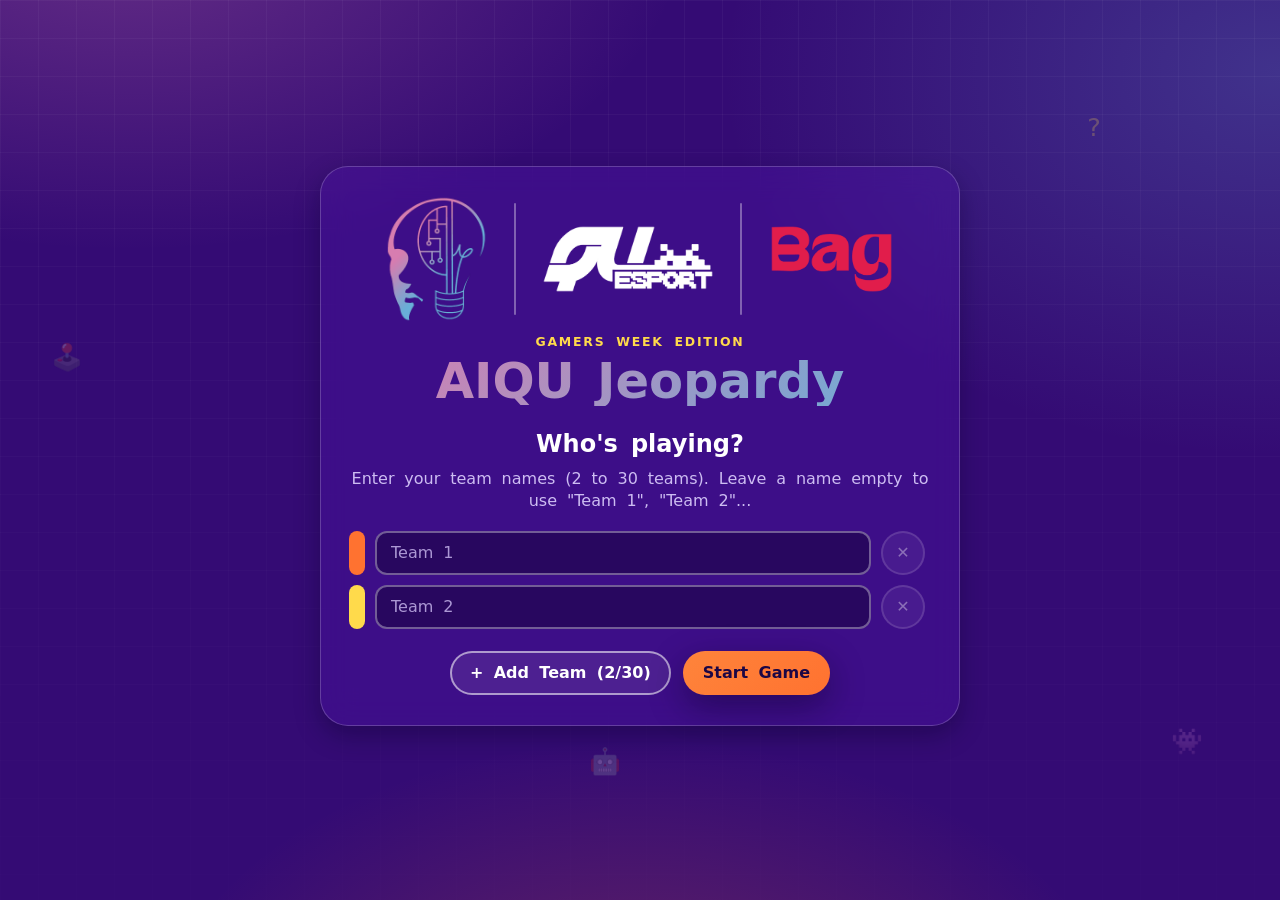
<file: jeopardy/index.html>
<!DOCTYPE html>
<html lang="en">
<head>
  <meta charset="UTF-8" />
  <meta name="viewport" content="width=device-width, initial-scale=1.0" />
  <title>AIQU Jeopardy | Gamers Week</title>
  <!-- Arcade font. If it can't load (no wifi), the page falls back to a normal font. -->
  <link rel="preconnect" href="https://fonts.cdnfonts.com" crossorigin>
  <link href="https://fonts.cdnfonts.com/css/arcade-classic" rel="stylesheet">
  <link rel="stylesheet" href="styles.css" />
</head>
<body>
  <!--
    =========================================================
    AIQU JEOPARDY - GAMERS WEEK EDITION
    ---------------------------------------------------------
    HOW TO USE:
    1) Open script.js and edit the questions in gameData
       (settings like max teams are at the very top of it)
    2) Open this file in a browser
    3) Enter the team names, press Start, and play!

    The page has 3 screens (only one is visible at a time):
      - #setupScreen : enter team names
      - #gameScreen  : the board + scoreboard
      - #finalScreen : top 3 leaderboard
    The question popup (#questionModal) sits on top of the board.
    =========================================================
  -->

  <div class="page-shell">
    <div class="sparkle sparkle-1" aria-hidden="true">?</div>
    <div class="sparkle sparkle-2" aria-hidden="true">🕹️</div>
    <div class="sparkle sparkle-3" aria-hidden="true">👾</div>
    <div class="sparkle sparkle-4" aria-hidden="true">🤖</div>

    <!-- =====================================================
         SCREEN 1: TEAM SETUP
         ===================================================== -->
    <section id="setupScreen" class="screen setup-screen" aria-labelledby="setupTitle">
      <div class="setup-card cute-card">
        <div class="logo-row">
          <img class="logo-img" src="assets/aiqu-logo.png" alt="AIQU logo" />
          <span class="logo-divider" aria-hidden="true"></span>
          <img class="logo-img logo-wide" src="assets/esports-logo.png" alt="QU Esport logo" />
          <span class="logo-divider" aria-hidden="true"></span>
          <img class="logo-img logo-sponsor" src="assets/sponsor-logo.png" alt="Bag logo (sponsor)" />
        </div>
        <p class="eyebrow">Gamers Week Edition</p>
        <h1 id="setupTitle" class="brand-title">AIQU Jeopardy</h1>

        <h2 class="setup-heading">Who's playing?</h2>
        <p class="setup-hint" id="setupHint">Enter your team names.</p>

        <form id="teamForm" novalidate>
          <!-- Team name inputs are generated by script.js -->
          <ul id="teamInputs" class="team-inputs"></ul>

          <div class="setup-actions">
            <button id="addTeamBtn" class="pill-button secondary-btn" type="button">+ Add Team</button>
            <button id="startGameBtn" class="pill-button primary-btn" type="submit">Start Game</button>
          </div>
        </form>
      </div>
    </section>

    <!-- =====================================================
         SCREEN 2: THE GAME
         ===================================================== -->
    <div id="gameScreen" class="screen game-screen hidden">
      <header class="topbar cute-card">
        <div class="brand">
          <div class="logo-row small">
            <img class="logo-img" src="assets/aiqu-logo.png" alt="AIQU logo" />
            <span class="logo-divider" aria-hidden="true"></span>
            <img class="logo-img logo-wide" src="assets/esports-logo.png" alt="QU Esport logo" />
          <span class="logo-divider" aria-hidden="true"></span>
          <img class="logo-img logo-sponsor" src="assets/sponsor-logo.png" alt="Bag logo (sponsor)" />
          </div>
          <div>
            <p class="eyebrow">Gamers Week Edition</p>
            <h1>AIQU Jeopardy Game</h1>
          </div>
        </div>

        <div class="header-actions">
          <!-- Ends the game early and jumps to the leaderboard -->
          <button id="showResultsBtn" class="pill-button secondary-btn" type="button">Show Results</button>
          <!-- Goes back to team setup (asks first) -->
          <button id="resetGameBtn" class="pill-button secondary-btn" type="button">Reset Game</button>
        </div>
      </header>

      <!-- One card per team, filled in by script.js -->
      <section id="scoreboard" class="scoreboard" aria-label="Team scores"></section>

      <p id="statusText" class="status-text" role="status" aria-live="polite">Pick a tile to start the game.</p>

      <main class="main-layout">
        <section class="board-section">
          <!--
            The board is generated from JavaScript.
            Each category becomes a column, each clue a clickable tile.
          -->
          <div id="board" class="board"></div>
        </section>
      </main>
    </div>

    <!-- =====================================================
         SCREEN 3: FINAL LEADERBOARD (top 3)
         ===================================================== -->
    <section id="finalScreen" class="screen final-screen hidden" aria-labelledby="finalTitle">
      <div class="final-card cute-card">
        <div class="logo-row">
          <img class="logo-img" src="assets/aiqu-logo.png" alt="AIQU logo" />
          <span class="logo-divider" aria-hidden="true"></span>
          <img class="logo-img logo-wide" src="assets/esports-logo.png" alt="QU Esport logo" />
          <span class="logo-divider" aria-hidden="true"></span>
          <img class="logo-img logo-sponsor" src="assets/sponsor-logo.png" alt="Bag logo (sponsor)" />
        </div>
        <p class="eyebrow">Game over</p>
        <h2 id="finalTitle" class="brand-title">Leaderboard</h2>
        <p id="winnerText" class="winner-text"></p>

        <div id="podium" class="podium"></div>

        <div class="setup-actions">
          <button id="playAgainBtn" class="pill-button primary-btn" type="button">Play Again (same teams)</button>
          <button id="newTeamsBtn" class="pill-button secondary-btn" type="button">New Teams</button>
        </div>
      </div>
      <div id="confetti" class="confetti" aria-hidden="true"></div>
    </section>
  </div>

  <!--
    QUESTION MODAL
    ---------------------------------------------------------
    Opens when a tile is clicked. It has 3 steps (phases):
      1) PICK  : "Which team is answering?" (team buttons)
      2) JUDGE : the host marks Correct / Incorrect
                 (the answer stays hidden unless the host peeks)
      3) DONE  : shows the answer and who got the points
    A wrong answer goes back to step 1 for the next team.
  -->
  <div id="questionModal" class="modal hidden" aria-hidden="true">
    <div class="modal-backdrop"></div>

    <div class="modal-panel cute-card" role="dialog" aria-modal="true" aria-labelledby="modalTitle" tabindex="-1">
      <button id="closeModalBtn" class="icon-button" type="button" aria-label="Close dialog">✕</button>

      <p id="modalCategory" class="modal-category">Category</p>
      <h2 id="modalTitle" class="modal-value">100 pts</h2>

      <div class="modal-content-box">
        <p class="modal-label">Question</p>
        <p id="modalQuestion" class="modal-text">Question text goes here.</p>
      </div>

      <!-- STEP 1: choose the answering team -->
      <div id="teamPickBox" class="modal-content-box team-pick-box hidden">
        <p id="teamPickLabel" class="modal-label">Which team is answering?</p>
        <div id="teamPickButtons" class="team-pick-buttons"></div>
      </div>

      <!-- STEP 2: this team is answering -->
      <div id="judgeBox" class="modal-content-box judge-box hidden">
        <p class="modal-label">Answering now</p>
        <p id="answeringTeam" class="answering-team" dir="auto"></p>
      </div>

      <div id="answerBox" class="modal-content-box answer-box hidden">
        <p class="modal-label">Answer</p>
        <p id="modalAnswer" class="modal-text">Answer text goes here.</p>
      </div>

      <!-- STEP 3: result message -->
      <p id="resultMessage" class="result-message hidden" role="status" dir="auto"></p>

      <div class="modal-actions">
        <button id="correctBtn" class="pill-button success-btn hidden" type="button">Correct ✓</button>
        <button id="incorrectBtn" class="pill-button danger-btn hidden" type="button">Incorrect ✕</button>
        <button id="toggleAnswerBtn" class="pill-button secondary-btn hidden" type="button">Show Answer</button>
        <button id="changeTeamBtn" class="pill-button secondary-btn hidden" type="button">Change Team</button>
        <button id="skipBtn" class="pill-button secondary-btn hidden" type="button">Skip (nobody answers)</button>
        <button id="doneBtn" class="pill-button primary-btn hidden" type="button">Back to Board</button>
      </div>
    </div>
  </div>

  <script src="script.js"></script>
</body>
</html>
</file>
<file: jeopardy/styles.css>
/*
  =========================================================
  AIQU JEOPARDY - GAMERS WEEK THEME
  ---------------------------------------------------------
  Colours come from two places:
    1) Gamers Week palette: deep purples, orange, yellow, red, white
    2) AIQU logo: the pink -> blue gradient
  Change the values in :root and the whole game follows.
  =========================================================
*/
:root {
  /* ---- Gamers Week palette ---- */
  --gw-bg: #340b74;          /* page background (deep purple) */
  --gw-purple-1: #5114b0;    /* bright purple */
  --gw-purple-2: #39108a;    /* mid purple */
  --gw-orange: #ff7230;
  --gw-orange-2: #fe843b;
  --gw-yellow: #ffda4b;
  --gw-red: #b5232e;
  --gw-white: #ffffff;
  --gw-ink: #1b0645;         /* very dark purple: text on bright colours */

  /* ---- AIQU logo colours ---- */
  --logo-pink: #d77db0;
  --logo-blue: #69afd8;
  --logo-gradient: linear-gradient(135deg, var(--logo-pink) 0%, var(--logo-blue) 100%);

  /* ---- Text ---- */
  --text-main: #ffffff;
  --text-soft: #cdbdf2;      /* soft lavender for labels */

  /* ---- Surfaces ---- */
  --card-bg: rgba(81, 20, 176, 0.35);
  --card-border: 1px solid rgba(255, 255, 255, 0.2);
  --board-bg: rgba(27, 6, 69, 0.45);

  --shadow-soft: 0 12px 35px rgba(10, 0, 40, 0.45);
  --shadow-card: 0 10px 24px rgba(10, 0, 40, 0.35);
  --shadow-tile: 0 6px 0 rgba(10, 0, 40, 0.45);

  --radius-xl: 18px;
  --radius-lg: 12px;
  --radius-md: 8px;

  /* Space between words. The arcade font's own space is very narrow, so this adds
     extra room (0.3em is roughly double). Raise it for more, set 0 to turn it off. */
  --word-gap: 0.3em;

  /* Tile / category height scales with the screen height so the whole board
     (header + scores + 6 rows) fits on a laptop or projector without scrolling */
  --cell-height: clamp(48px, calc((100vh - 308px - var(--scoreboard-h, 62px)) / 6), 118px);
}

* {
  box-sizing: border-box;
}

html, body {
  margin: 0;
  padding: 0;
  min-height: 100%;
}

body {
  line-height: 1.4;
  font-size: 16px;
  /* Arcade font first, then fonts that also cover Arabic/Latin if it can't load */
  font-family: "ArcadeClassic", "Segoe UI", Tahoma, system-ui, sans-serif;
  color: var(--text-main);
  word-spacing: var(--word-gap);
  background:
    radial-gradient(900px 520px at 10% -8%, rgba(215, 125, 176, 0.30), transparent 62%),
    radial-gradient(900px 620px at 100% 8%, rgba(105, 175, 216, 0.24), transparent 62%),
    radial-gradient(800px 520px at 50% 118%, rgba(255, 114, 48, 0.26), transparent 62%),
    var(--gw-bg);
  background-attachment: fixed;
  overflow-x: hidden;
}

/* Faint arcade grid behind everything */
body::before {
  content: "";
  position: fixed;
  inset: 0;
  z-index: 0;
  pointer-events: none;
  background-image:
    linear-gradient(rgba(255, 255, 255, 0.045) 1px, transparent 1px),
    linear-gradient(90deg, rgba(255, 255, 255, 0.045) 1px, transparent 1px);
  background-size: 38px 38px;
  -webkit-mask-image: linear-gradient(to bottom, rgba(0, 0, 0, 0.9), rgba(0, 0, 0, 0.15));
  mask-image: linear-gradient(to bottom, rgba(0, 0, 0, 0.9), rgba(0, 0, 0, 0.15));
}

button, input {
  font: inherit;
  word-spacing: inherit; /* form controls ignore the page's word spacing unless told to inherit */
}

.hidden {
  display: none !important;
}

.page-shell {
  position: relative;
  z-index: 1;
  min-height: 100vh;
  padding: 20px 24px 28px;
}

/* Floating background decorations */
.sparkle {
  position: fixed;
  z-index: 0;
  pointer-events: none;
  -webkit-user-select: none;
  user-select: none;
  font-size: 1.6rem;
  color: rgba(255, 218, 75, 0.35);
  opacity: 0.7;
}
.sparkle-1 { top: 110px; right: 14%; }
.sparkle-2 { top: 340px; left: 4%; }
.sparkle-3 { bottom: 140px; right: 6%; }
.sparkle-4 { bottom: 120px; left: 46%; }

/* ---------- Shared card + headings ---------- */
.cute-card {
  background: var(--card-bg);
  border: var(--card-border);
  -webkit-backdrop-filter: blur(16px);
  backdrop-filter: blur(16px);
  box-shadow: var(--shadow-card);
}

.eyebrow {
  margin: 0 0 6px;
  color: var(--gw-yellow);
  font-weight: 800;
  text-transform: uppercase;
  letter-spacing: 0.14em;
  font-size: 0.78rem;
}

h1, h2, h3 {
  margin: 0;
}

h1, .brand-title {
  font-size: clamp(1.8rem, 4vw, 3.1rem);
  line-height: 1;
  color: var(--logo-pink);
}

/* Logo gradient on the big titles */
@supports ((-webkit-background-clip: text) or (background-clip: text)) {
  h1, .brand-title {
    background: var(--logo-gradient);
    -webkit-background-clip: text;
    background-clip: text;
    -webkit-text-fill-color: transparent;
    color: transparent;
  }
}

/* ---------- Buttons ---------- */
.pill-button,
.icon-button {
  border: none;
  cursor: pointer;
  transition: transform 0.16s ease, box-shadow 0.16s ease, opacity 0.16s ease, background 0.16s ease;
}

.pill-button:hover:not(:disabled),
.icon-button:hover:not(:disabled) {
  transform: translateY(-2px);
}

.pill-button:active:not(:disabled),
.icon-button:active:not(:disabled) {
  transform: translateY(0);
}

.pill-button:disabled,
.icon-button:disabled {
  cursor: not-allowed;
  opacity: 0.4;
}

.pill-button {
  min-height: 44px;
  padding: 11px 20px;
  border-radius: 999px;
  font-weight: 800;
  box-shadow: var(--shadow-soft);
}

.primary-btn {
  background: linear-gradient(135deg, var(--gw-orange-2), var(--gw-orange));
  color: var(--gw-ink);
}

.secondary-btn {
  background: rgba(255, 255, 255, 0.08);
  color: var(--gw-white);
  box-shadow: inset 0 0 0 2px rgba(255, 255, 255, 0.55);
}
.secondary-btn:hover:not(:disabled) {
  background: rgba(255, 255, 255, 0.18);
}

.success-btn {
  background: var(--gw-yellow);
  color: var(--gw-ink);
}

.danger-btn {
  background: var(--gw-red);
  color: var(--gw-white);
}

/* Clear keyboard focus ring everywhere */
button:focus-visible,
input:focus-visible {
  outline: 3px solid var(--gw-yellow);
  outline-offset: 3px;
}

/* ---------- Setup + final screens ---------- */
.setup-screen,
.final-screen {
  min-height: calc(100vh - 48px);
  display: grid;
  place-items: center;
}

.setup-card,
.final-card {
  width: min(640px, 100%);
  border-radius: 28px;
  padding: 28px 28px 30px;
  text-align: center;
}

.final-card {
  width: min(860px, 100%);
}

/* AIQU logo + QU Esport logo, side by side with a divider */
.logo-row {
  --logo-h: clamp(80px, 13vh, 120px);   /* base logo height */
  --wide-logo-scale: 0.58;              /* the wide esports logo is shown smaller so all logos look balanced */
  --sponsor-logo-scale: 0.62;           /* sponsor logo size relative to the base height */
  display: flex;
  flex-wrap: wrap;
  align-items: center;
  justify-content: center;
  gap: clamp(14px, 2.4vw, 26px);
  margin: 0 auto 10px;
}

.logo-img {
  display: block;
  height: calc(var(--logo-h) * 1.1);
  width: auto;
  max-width: 44vw;
  object-fit: contain;
}

.logo-img.logo-wide {
  height: calc(var(--logo-h) * var(--wide-logo-scale));
}

.logo-img.logo-sponsor {
  height: calc(var(--logo-h) * var(--sponsor-logo-scale));
}

.logo-divider {
  align-self: stretch;
  width: 2px;
  margin: 8px 0;
  border-radius: 2px;
  background: rgba(255, 255, 255, 0.35);
}

/* Smaller version used in the game header */
.logo-row.small {
  --logo-h: clamp(44px, 7vh, 64px);
  --wide-logo-scale: 0.72;              /* a bit larger here so the small "ESPORT" text stays readable */
  --sponsor-logo-scale: 0.78;
  margin: 0;
  gap: 14px;
}

.setup-heading {
  margin-top: 22px;
  font-size: 1.5rem;
  color: var(--gw-white);
}

.setup-hint {
  margin: 6px 0 18px;
  color: var(--text-soft);
}

.team-inputs {
  list-style: none;
  margin: 0;
  padding: 0 6px 0 0;
  display: grid;
  gap: 10px;
  /* With up to 30 teams the list scrolls, so the buttons below stay visible */
  max-height: 44vh;
  overflow-y: auto;
}

.team-row {
  display: flex;
  align-items: center;
  gap: 10px;
}

.team-swatch {
  flex: 0 0 auto;
  width: 16px;
  height: 44px;
  border-radius: 8px;
  background: var(--team-color, var(--gw-orange));
}

.team-input {
  flex: 1 1 auto;
  min-width: 0;
  height: 44px;
  padding: 0 14px;
  border-radius: var(--radius-lg);
  border: 2px solid rgba(255, 255, 255, 0.35);
  background: rgba(27, 6, 69, 0.6);
  color: var(--gw-white);
}
.team-input::placeholder {
  color: var(--text-soft);
  opacity: 0.8;
}
.team-input:focus {
  border-color: var(--gw-yellow);
}

.icon-button {
  width: 42px;
  height: 42px;
  border-radius: 999px;
  background: rgba(255, 255, 255, 0.14);
  color: var(--gw-white);
  font-weight: 900;
  box-shadow: inset 0 0 0 2px rgba(255, 255, 255, 0.35);
}
.icon-button:hover:not(:disabled) {
  background: rgba(255, 255, 255, 0.28);
}

.remove-team-btn {
  flex: 0 0 auto;
  width: 44px;
  height: 44px;
}

.setup-actions {
  display: flex;
  flex-wrap: wrap;
  justify-content: center;
  gap: 12px;
  margin-top: 22px;
}

/* ---------- Top bar ---------- */
.topbar {
  border-radius: var(--radius-xl);
  padding: 12px 22px;
  display: flex;
  align-items: center;
  justify-content: space-between;
  gap: 20px;
  margin: 0 auto 12px;
  max-width: 1500px;
}

.brand {
  display: flex;
  align-items: center;
  flex-wrap: wrap;
  gap: 8px 22px;
  min-width: 0;
}

.header-actions {
  display: flex;
  align-items: center;
  gap: 12px;
  flex-wrap: wrap;
  justify-content: flex-end;
}

/* ---------- Scoreboard ---------- */
.scoreboard {
  max-width: 1500px;
  margin: 0 auto 8px;
  display: flex;
  flex-wrap: wrap;
  justify-content: center;
  gap: 12px;
}

.team-card {
  position: relative;
  min-width: 150px;
  max-width: 260px;
  flex: 1 1 150px;
  display: flex;
  align-items: center;
  justify-content: space-between;
  gap: 12px;
  padding: 8px 16px 8px 14px;
  border-radius: var(--radius-lg);
  background: var(--card-bg);
  border: var(--card-border);
  border-left: 8px solid var(--team-color, var(--gw-orange));
  box-shadow: var(--shadow-card);
}

.team-name {
  font-weight: 800;
  overflow: hidden;
  text-overflow: ellipsis;
  white-space: nowrap;
  min-width: 0;
}

.team-score {
  font-size: clamp(1.4rem, 2.6vw, 2rem);
  font-weight: 900;
  color: var(--gw-yellow);
  white-space: nowrap;
}

.team-score.bump {
  animation: bump 0.5s ease;
}

/* Many teams (set by script.js): smaller cards so the board still fits on screen */
.scoreboard.compact {
  gap: 6px;
}

.scoreboard.compact .team-card {
  min-width: 112px;
  max-width: 190px;
  flex: 1 1 112px;
  gap: 8px;
  padding: 3px 10px 3px 8px;
  border-left-width: 6px;
  border-radius: var(--radius-md);
  box-shadow: none;
}

.scoreboard.compact .team-name {
  font-size: 0.78rem;
}

.scoreboard.compact .team-score {
  font-size: 1.05rem;
}

.status-text {
  max-width: 1500px;
  margin: 0 auto 10px;
  min-height: 1.4em;
  text-align: center;
  color: var(--text-soft);
  font-weight: 700;
}

/* ---------- Board ---------- */
.main-layout {
  max-width: 1500px;
  margin: 0 auto;
}

.board-section {
  min-width: 0;
  overflow-x: auto;
  padding-bottom: 6px;
}

.board {
  display: grid;
  grid-template-columns: repeat(var(--columns, 6), minmax(0, 1fr));
  gap: 12px;
  padding: 14px;
  border-radius: 26px;
  background: var(--board-bg);
  border: var(--card-border);
  box-shadow: var(--shadow-card);
}

.category-card,
.clue-tile {
  border-radius: var(--radius-lg);
  height: var(--cell-height);
  padding: 8px;
  display: flex;
  align-items: center;
  justify-content: center;
  text-align: center;
}

.category-card {
  background: var(--logo-gradient);
  color: var(--gw-ink);
  font-weight: 900;
  text-transform: uppercase;
  font-size: clamp(0.85rem, 1.45vw, 1.35rem);
  line-height: 1.1;
  overflow-wrap: anywhere;
  box-shadow: var(--shadow-soft);
}

.clue-tile {
  position: relative;
  overflow: hidden;
  cursor: pointer;
  flex-direction: column;
  gap: 2px;
  border: 2px solid rgba(255, 218, 75, 0.4);
  color: var(--gw-yellow);
  font-size: clamp(1.15rem, min(2.5vw, 4.2vh), 2.1rem);
  font-weight: 900;
  letter-spacing: 0.02em;
  background: linear-gradient(160deg, var(--gw-purple-1) 0%, var(--gw-purple-2) 100%);
  box-shadow: var(--shadow-tile);
  transition: transform 0.14s ease, background 0.14s ease, color 0.14s ease, border-color 0.14s ease;
}

/* Tiny shiny highlight on the tiles */
.clue-tile::before {
  content: "";
  position: absolute;
  top: -40%;
  left: -20%;
  width: 70%;
  height: 180%;
  transform: rotate(24deg);
  background: linear-gradient(90deg, transparent, rgba(255, 255, 255, 0.16), transparent);
  pointer-events: none;
}

.clue-tile:hover:not(:disabled) {
  transform: translateY(-3px) scale(1.03);
  background: linear-gradient(160deg, var(--gw-orange-2) 0%, var(--gw-orange) 100%);
  color: var(--gw-ink);
  border-color: var(--gw-yellow);
}

/* Used tiles: dim, flat, and show who won them */
.clue-tile:disabled,
.clue-tile.used {
  cursor: default;
  color: var(--text-soft);
  background: rgba(27, 6, 69, 0.55);
  border: 2px dashed rgba(255, 255, 255, 0.22);
  box-shadow: none;
}
.clue-tile.used::before {
  display: none;
}

.tile-value {
  line-height: 1;
}

.tile-winner {
  max-width: 100%;
  overflow: hidden;
  text-overflow: ellipsis;
  white-space: nowrap;
  font-size: clamp(0.6rem, 0.95vw, 0.85rem);
  font-weight: 800;
  color: var(--team-color, var(--text-soft));
}

/* ---------- Question modal ---------- */
.modal {
  position: fixed;
  inset: 0;
  z-index: 50;
  display: grid;
  place-items: center;
  padding: 18px;
  overflow-y: auto;
}

.modal-backdrop {
  position: fixed;
  inset: 0;
  background: rgba(20, 3, 55, 0.82);
}

.modal-panel {
  position: relative;
  width: min(780px, 100%);
  max-height: calc(100vh - 36px);
  overflow-y: auto;
  border-radius: 28px;
  padding: 26px;
  background: rgba(52, 11, 116, 0.97);
  border: 2px solid rgba(255, 218, 75, 0.55);
  animation: pop-in 0.22s ease;
}

.modal-panel .icon-button {
  position: absolute;
  right: 16px;
  top: 16px;
}

.modal-category {
  margin: 0;
  padding-right: 52px;
  text-transform: uppercase;
  letter-spacing: 0.1em;
  font-weight: 900;
  color: var(--logo-pink);
}

.modal-value {
  margin: 4px 0 16px;
  font-size: clamp(1.8rem, 5vw, 3rem);
  color: var(--gw-yellow);
}

.modal-content-box {
  background: rgba(255, 255, 255, 0.08);
  border: 1px solid rgba(255, 255, 255, 0.16);
  border-radius: 20px;
  padding: 16px 18px;
}

.modal-content-box + .modal-content-box {
  margin-top: 12px;
}

.modal-label {
  margin: 0 0 8px;
  font-size: 0.82rem;
  font-weight: 900;
  text-transform: uppercase;
  letter-spacing: 0.1em;
  color: var(--text-soft);
}

.modal-text {
  margin: 0;
  font-family: ui-monospace, "Cascadia Mono", Menlo, Consolas, "Segoe UI", Tahoma, monospace;
  font-size: clamp(1.1rem, 2.6vw, 1.55rem);
  line-height: 1.5;
  font-weight: 700;
}

.answer-box {
  border-color: var(--gw-yellow);
  background: rgba(255, 218, 75, 0.12);
}
.answer-box .modal-text {
  color: var(--gw-yellow);
}

.team-pick-buttons {
  display: flex;
  flex-wrap: wrap;
  gap: 10px;
}

.team-pick-btn {
  min-height: 46px;
  padding: 8px 18px;
  border: none;
  border-radius: 999px;
  cursor: pointer;
  font-weight: 900;
  color: var(--gw-ink);
  background: var(--team-color, var(--gw-orange));
  box-shadow: var(--shadow-soft);
  transition: transform 0.14s ease, opacity 0.14s ease;
}
.team-pick-btn:hover:not(:disabled) {
  transform: translateY(-2px) scale(1.03);
}
.team-pick-btn:disabled {
  cursor: not-allowed;
  opacity: 0.35;
  box-shadow: none;
}
.team-pick-btn small {
  font-size: 0.7em;
  font-weight: 800;
  text-transform: uppercase;
  margin-left: 6px;
}

.answering-team {
  margin: 0;
  font-size: clamp(1.4rem, 3.6vw, 2.2rem);
  font-weight: 900;
  color: var(--team-color, var(--gw-white));
}

.result-message {
  margin: 12px 0 0;
  padding: 14px 18px;
  border-radius: 16px;
  font-weight: 900;
  font-size: clamp(1.05rem, 2.4vw, 1.4rem);
  background: rgba(255, 255, 255, 0.1);
  border-left: 8px solid var(--text-soft);
}
.result-message.win {
  background: rgba(255, 218, 75, 0.16);
  border-left-color: var(--gw-yellow);
  color: var(--gw-yellow);
}
.result-message.miss {
  background: rgba(181, 35, 46, 0.3);
  border-left-color: var(--gw-red);
}

.modal-actions {
  display: flex;
  flex-wrap: wrap;
  gap: 12px;
  margin-top: 16px;
}

/* ---------- Final leaderboard ---------- */
.winner-text {
  margin: 12px 0 0;
  font-size: clamp(1rem, 2.2vw, 1.4rem);
  font-weight: 800;
  color: var(--gw-white);
}

.podium {
  display: flex;
  align-items: flex-end;
  justify-content: center;
  gap: clamp(8px, 2vw, 18px);
  margin: 26px auto 4px;
}

.podium-step {
  flex: 1 1 0;
  max-width: 250px;
  min-width: 0;
  display: flex;
  flex-direction: column;
  align-items: center;
}

.podium-info {
  width: 100%;
  padding: 0 4px 10px;
  text-align: center;
}

.podium-medal {
  font-size: clamp(1.8rem, 4vw, 2.8rem);
  line-height: 1;
}

.podium-names {
  display: flex;
  flex-direction: column;
  align-items: center;
}

/* Lots of tied teams on one step: names flow side by side, smaller */
.podium-names.many {
  flex-direction: row;
  flex-wrap: wrap;
  justify-content: center;
  gap: 2px 12px;
  max-height: 30vh;
  overflow-y: auto;
}
.podium-names.many .podium-name {
  font-size: clamp(0.8rem, 1.5vw, 1rem);
}

.podium-name {
  margin-top: 6px;
  font-size: clamp(1rem, 2.4vw, 1.5rem);
  font-weight: 900;
  overflow-wrap: anywhere;
}

.podium-points {
  margin-top: 4px;
  color: var(--text-soft);
  font-weight: 800;
}

.podium-block {
  width: 100%;
  display: flex;
  align-items: flex-start;
  justify-content: center;
  padding-top: 14px;
  border-radius: 16px 16px 0 0;
  font-size: clamp(1.4rem, 3.4vw, 2.4rem);
  font-weight: 900;
  color: var(--gw-ink);
  box-shadow: var(--shadow-soft);
}

.rank-1 .podium-block { height: clamp(150px, 26vh, 230px); background: var(--gw-yellow); }
.rank-2 .podium-block { height: clamp(112px, 19vh, 170px); background: var(--gw-white); }
.rank-3 .podium-block { height: clamp(84px, 14vh, 125px);  background: var(--gw-orange); }

.rank-1 .podium-name { color: var(--gw-yellow); }

/* Confetti */
.confetti {
  position: fixed;
  inset: 0;
  z-index: 5;
  overflow: hidden;
  pointer-events: none;
}

.confetti-piece {
  position: absolute;
  top: -24px;
  width: 10px;
  height: 16px;
  border-radius: 2px;
  animation: confetti-fall linear infinite;
}

/* ---------- Animations ---------- */
@keyframes pop-in {
  from { transform: scale(0.94); opacity: 0; }
  to   { transform: scale(1);    opacity: 1; }
}

@keyframes bump {
  0%   { transform: scale(1); }
  40%  { transform: scale(1.35); }
  100% { transform: scale(1); }
}

@keyframes confetti-fall {
  to { transform: translateY(112vh) rotate(720deg); }
}

@media (prefers-reduced-motion: reduce) {
  .modal-panel,
  .team-score.bump {
    animation: none;
  }
  .confetti {
    display: none;
  }
  .clue-tile,
  .pill-button,
  .team-pick-btn {
    transition: none;
  }
}

/* ---------- Smaller screens ---------- */
@media (max-width: 900px) {
  /* Keep the 6 columns aligned and let the board scroll sideways instead */
  .board {
    grid-template-columns: repeat(var(--columns, 6), minmax(112px, 1fr));
  }
}

@media (max-width: 700px) {
  .page-shell {
    padding: 14px;
  }

  .topbar {
    padding: 14px 16px;
    flex-direction: column;
    align-items: stretch;
  }

  .header-actions {
    justify-content: space-between;
  }

  .setup-card,
  .final-card {
    padding: 20px 16px 24px;
  }

  .modal-panel {
    padding: 20px 16px;
  }

  .podium-step {
    max-width: none;
  }
}
</file>
